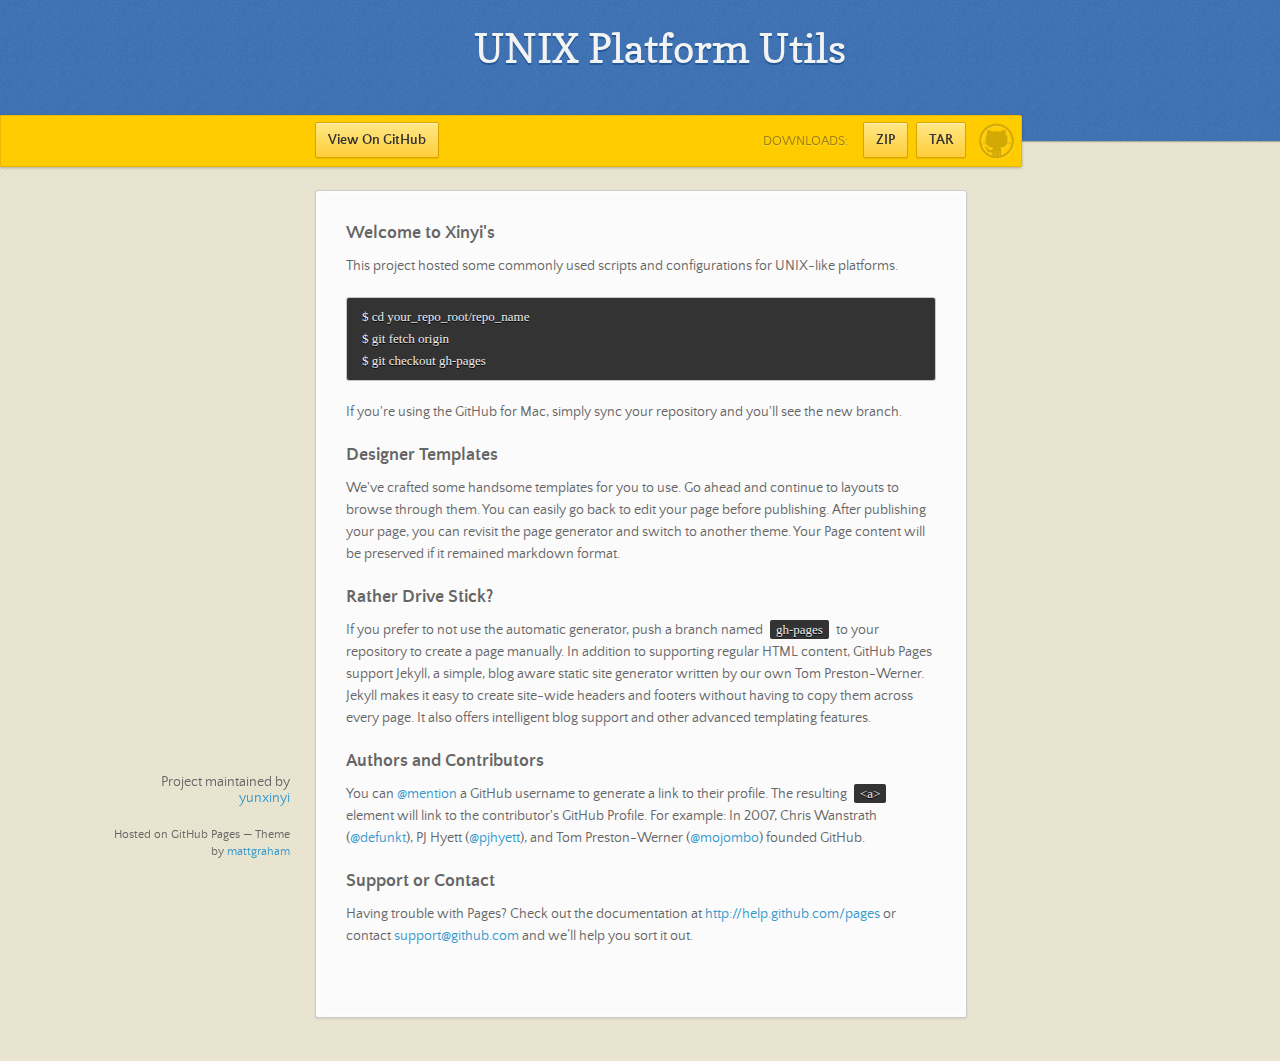
<file: index.html>
<!doctype html>
<html>
  <head>
    <meta charset="utf-8">
    <meta http-equiv="X-UA-Compatible" content="chrome=1">
    <title>UNIX Platform Utils by yunxinyi</title>
    <link rel="stylesheet" href="stylesheets/styles.css">
    <link rel="stylesheet" href="stylesheets/pygment_trac.css">
    <script src="https://ajax.googleapis.com/ajax/libs/jquery/1.7.1/jquery.min.js"></script>
    <script src="javascripts/main.js"></script>
    <!--[if lt IE 9]>
      <script src="//html5shiv.googlecode.com/svn/trunk/html5.js"></script>
    <![endif]-->
    <meta name="viewport" content="width=device-width, initial-scale=1, user-scalable=no">

  </head>
  <body>

      <header>
        <h1>UNIX Platform Utils</h1>
        <p></p>
      </header>

      <div id="banner">
        <span id="logo"></span>

        <a href="https://github.com/yunxinyi/ubuntu-conf" class="button fork"><strong>View On GitHub</strong></a>
        <div class="downloads">
          <span>Downloads:</span>
          <ul>
            <li><a href="https://github.com/yunxinyi/ubuntu-conf/zipball/master" class="button">ZIP</a></li>
            <li><a href="https://github.com/yunxinyi/ubuntu-conf/tarball/master" class="button">TAR</a></li>
          </ul>
        </div>
      </div><!-- end banner -->

    <div class="wrapper">
      <nav>
        <ul></ul>
      </nav>
      <section>
        <h3>Welcome to Xinyi's</h3>

<p>This project hosted some commonly used scripts and configurations for UNIX-like platforms.</p>

<pre><code>$ cd your_repo_root/repo_name
$ git fetch origin
$ git checkout gh-pages
</code></pre>

<p>If you're using the GitHub for Mac, simply sync your repository and you'll see the new branch.</p>

<h3>Designer Templates</h3>

<p>We've crafted some handsome templates for you to use. Go ahead and continue to layouts to browse through them. You can easily go back to edit your page before publishing. After publishing your page, you can revisit the page generator and switch to another theme. Your Page content will be preserved if it remained markdown format.</p>

<h3>Rather Drive Stick?</h3>

<p>If you prefer to not use the automatic generator, push a branch named <code>gh-pages</code> to your repository to create a page manually. In addition to supporting regular HTML content, GitHub Pages support Jekyll, a simple, blog aware static site generator written by our own Tom Preston-Werner. Jekyll makes it easy to create site-wide headers and footers without having to copy them across every page. It also offers intelligent blog support and other advanced templating features.</p>

<h3>Authors and Contributors</h3>

<p>You can <a href="https://github.com/blog/821" class="user-mention">@mention</a> a GitHub username to generate a link to their profile. The resulting <code>&lt;a&gt;</code> element will link to the contributor's GitHub Profile. For example: In 2007, Chris Wanstrath (<a href="https://github.com/defunkt" class="user-mention">@defunkt</a>), PJ Hyett (<a href="https://github.com/pjhyett" class="user-mention">@pjhyett</a>), and Tom Preston-Werner (<a href="https://github.com/mojombo" class="user-mention">@mojombo</a>) founded GitHub.</p>

<h3>Support or Contact</h3>

<p>Having trouble with Pages? Check out the documentation at <a href="http://help.github.com/pages">http://help.github.com/pages</a> or contact <a href="mailto:support@github.com">support@github.com</a> and we’ll help you sort it out.</p>
      </section>
      <footer>
        <p>Project maintained by <a href="https://github.com/yunxinyi">yunxinyi</a></p>
        <p><small>Hosted on GitHub Pages &mdash; Theme by <a href="http://twitter.com/#!/michigangraham">mattgraham</a></small></p>
      </footer>
    </div>
    <!--[if !IE]><script>fixScale(document);</script><![endif]-->
    
  </body>
</html>
</file>
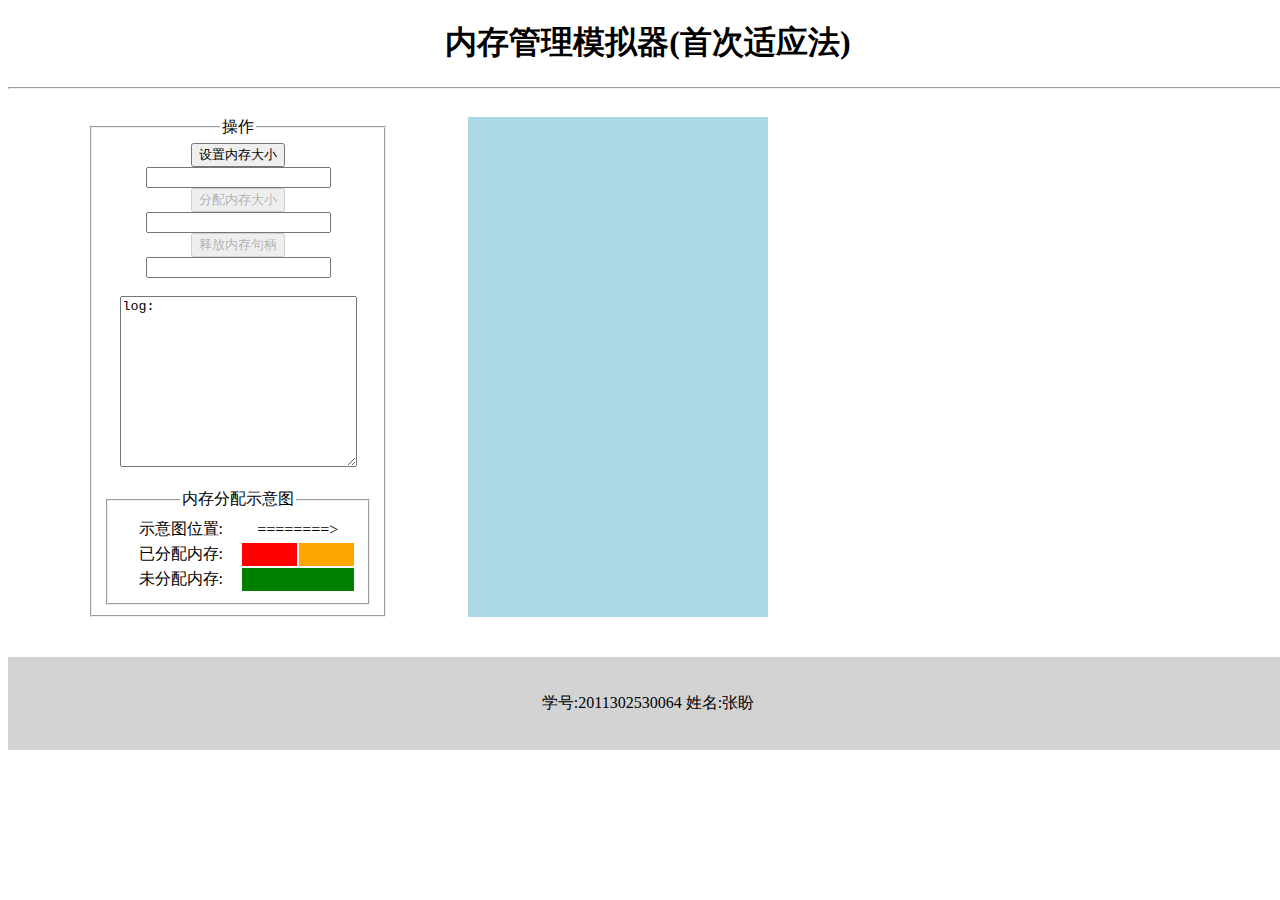
<file: operation system/memory manager/index.html>
<!DOCTYPE html>
<head>
	<head>
		<meta http-equiv="Content-Type" content="text/html; charset=UTF-8" />
		<title>内存管理模拟器(2011302530064)</title>
		<script src="memory.js" type="text/javascript"></script>
		<link href="style.css" rel="stylesheet" type="text/css" />
	</head>
	<body onLoad="onLoad()" onBeforeUnload="onBeforeUnload()">
	<div id="banner">
		<h1>内存管理模拟器(首次适应法)</h1>
		<hr />
	</div>
	<div id="content">
		<div id="option">
			<fieldset>
				<legend>操作</legend>
				<input type="button" value="设置内存大小" onClick="MM.setSize()"></input>
				<input id="mSize" type="text" maxlength="8"></input>
				<br />
				<input id="mallocBtn" type="button" value="分配内存大小" disabled="True" onClick="MM.malloc()"></input>
				<input id="mRequest" type="text" maxlength="8"></input>
				<br />
				<input id="freeBtn" type="button" value="释放内存句柄" disabled="True" onClick="MM.free()"></input>
				<input id="mHandle" type="text"></input>
				<br /><br />
				<textarea id="console" rows="11" cols="27">
				</textarea>
				<br />
			<br />
			<fieldset>
				<legend>内存分配示意图</legend>
				<table id="mChart">
					<tr><td>示意图位置:</td><td colspan="2">========&gt;</td></tr>
					<tr><td>已分配内存:</td><td bgcolor="Red"></td><td bgcolor="Orange"></td></tr>
					<tr><td>未分配内存:</td><td colspan="2" bgcolor="Green"></td></tr>
				</table>
			</fieldset>
			</fieldset>
		</div>
		<div id="memory">
			<canvas height="500px" id="mTable">你的浏览器不支持canvas标签</canvas>
		</div>
	</div>
		<div id="footer">
			<p>学号:2011302530064 姓名:张盼</p>
		</div>
	</body>
</html>
</file>
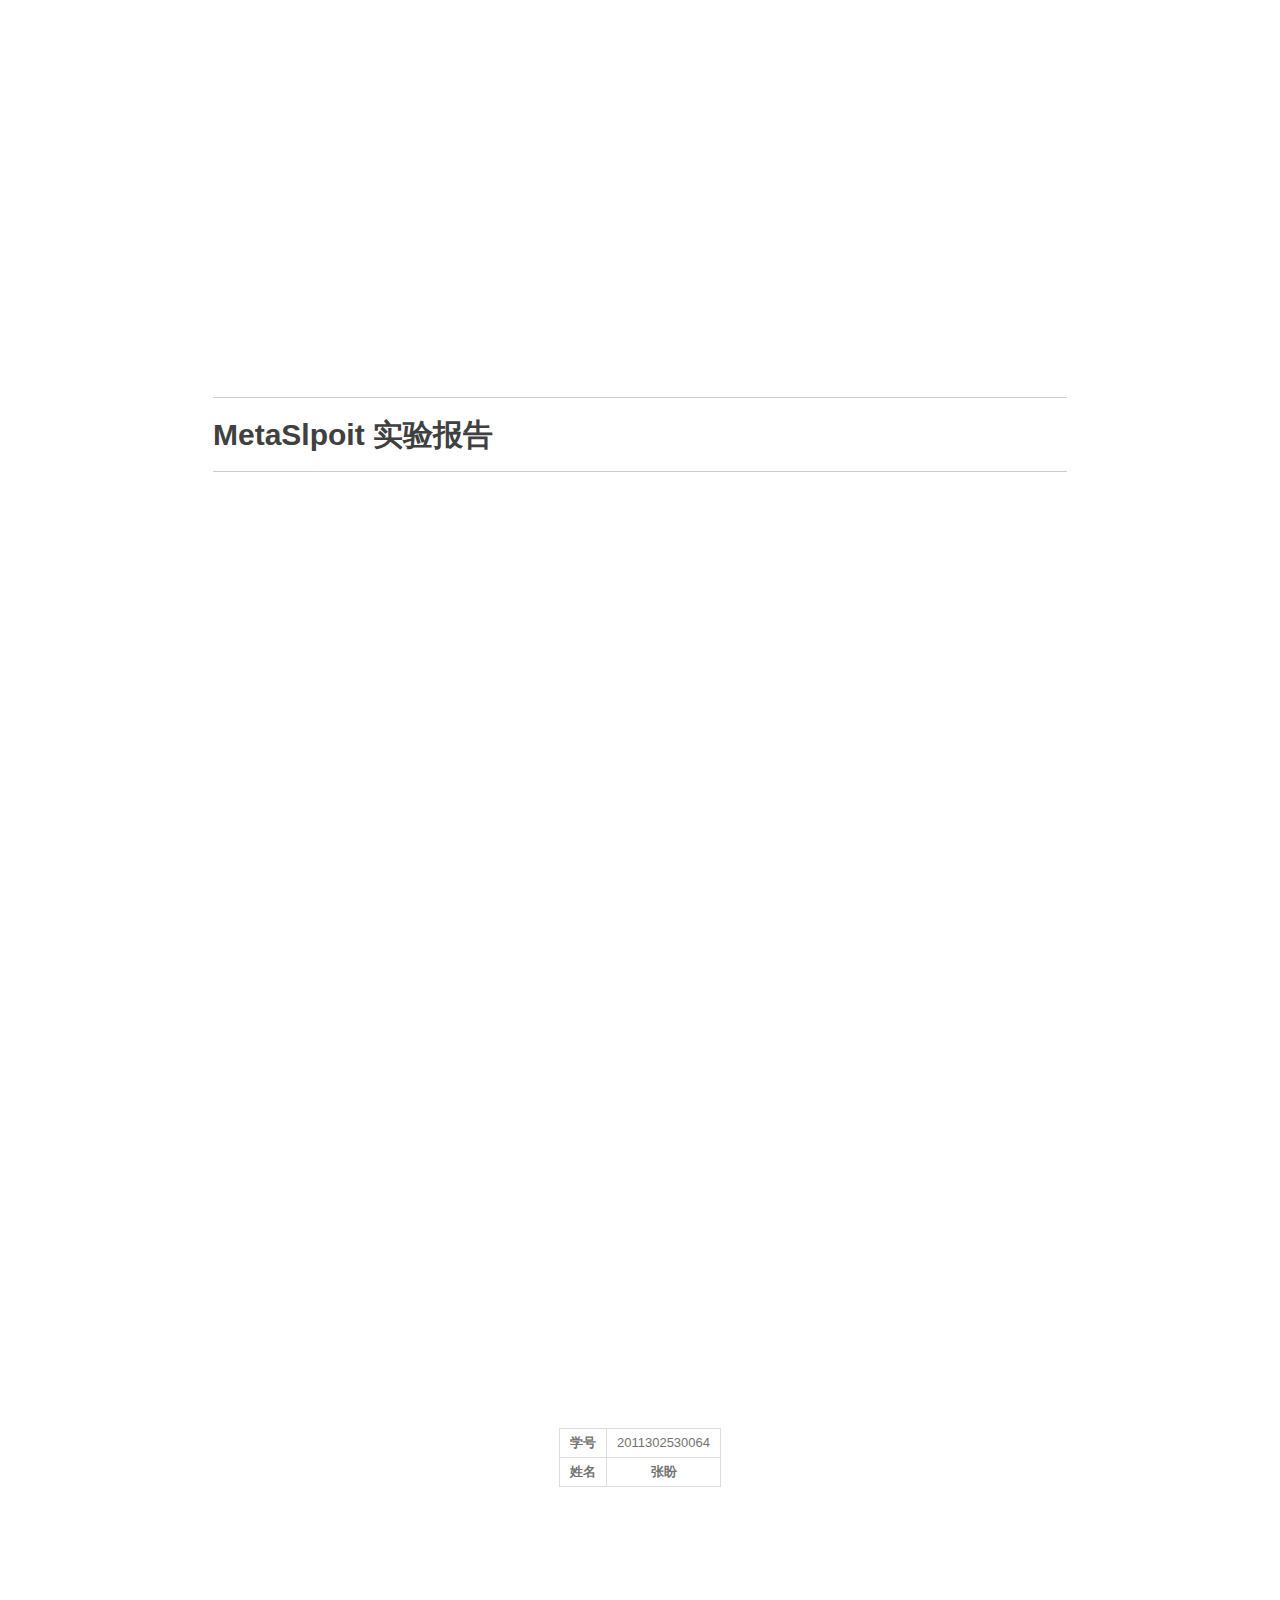
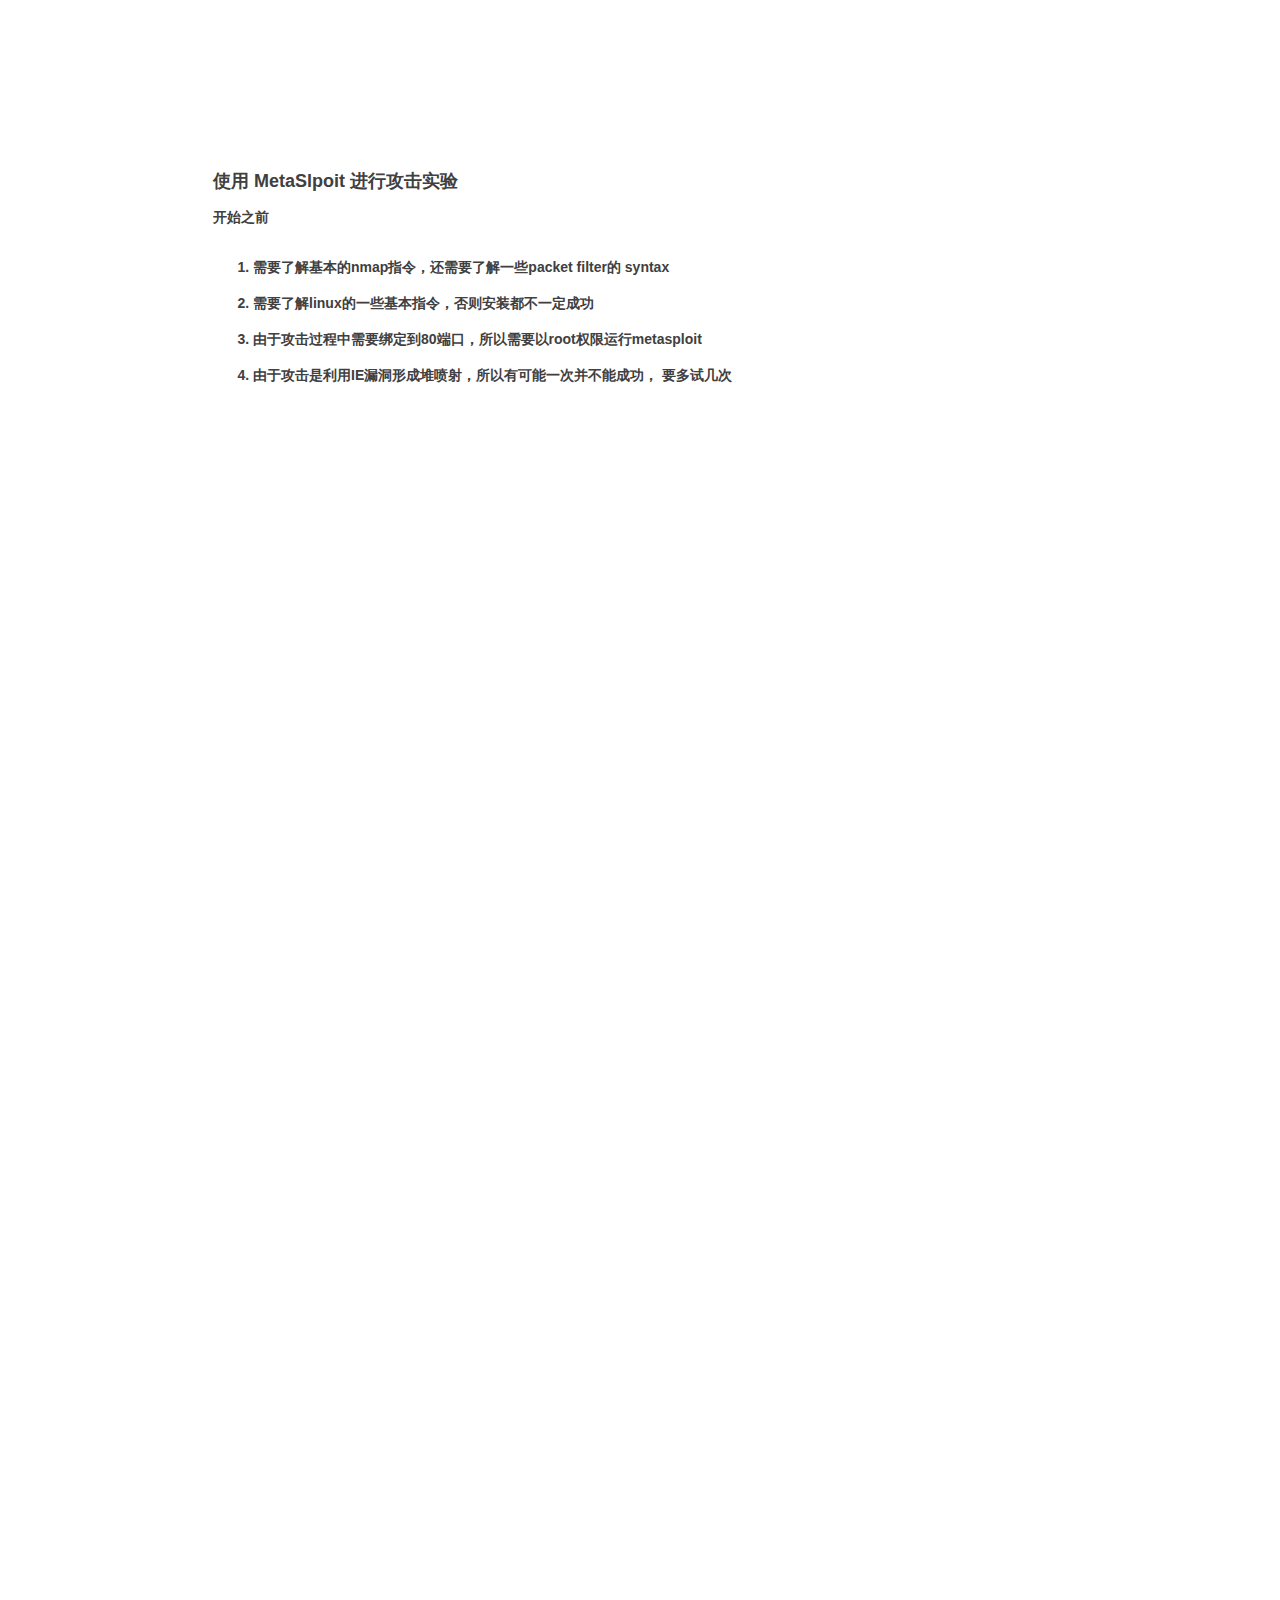
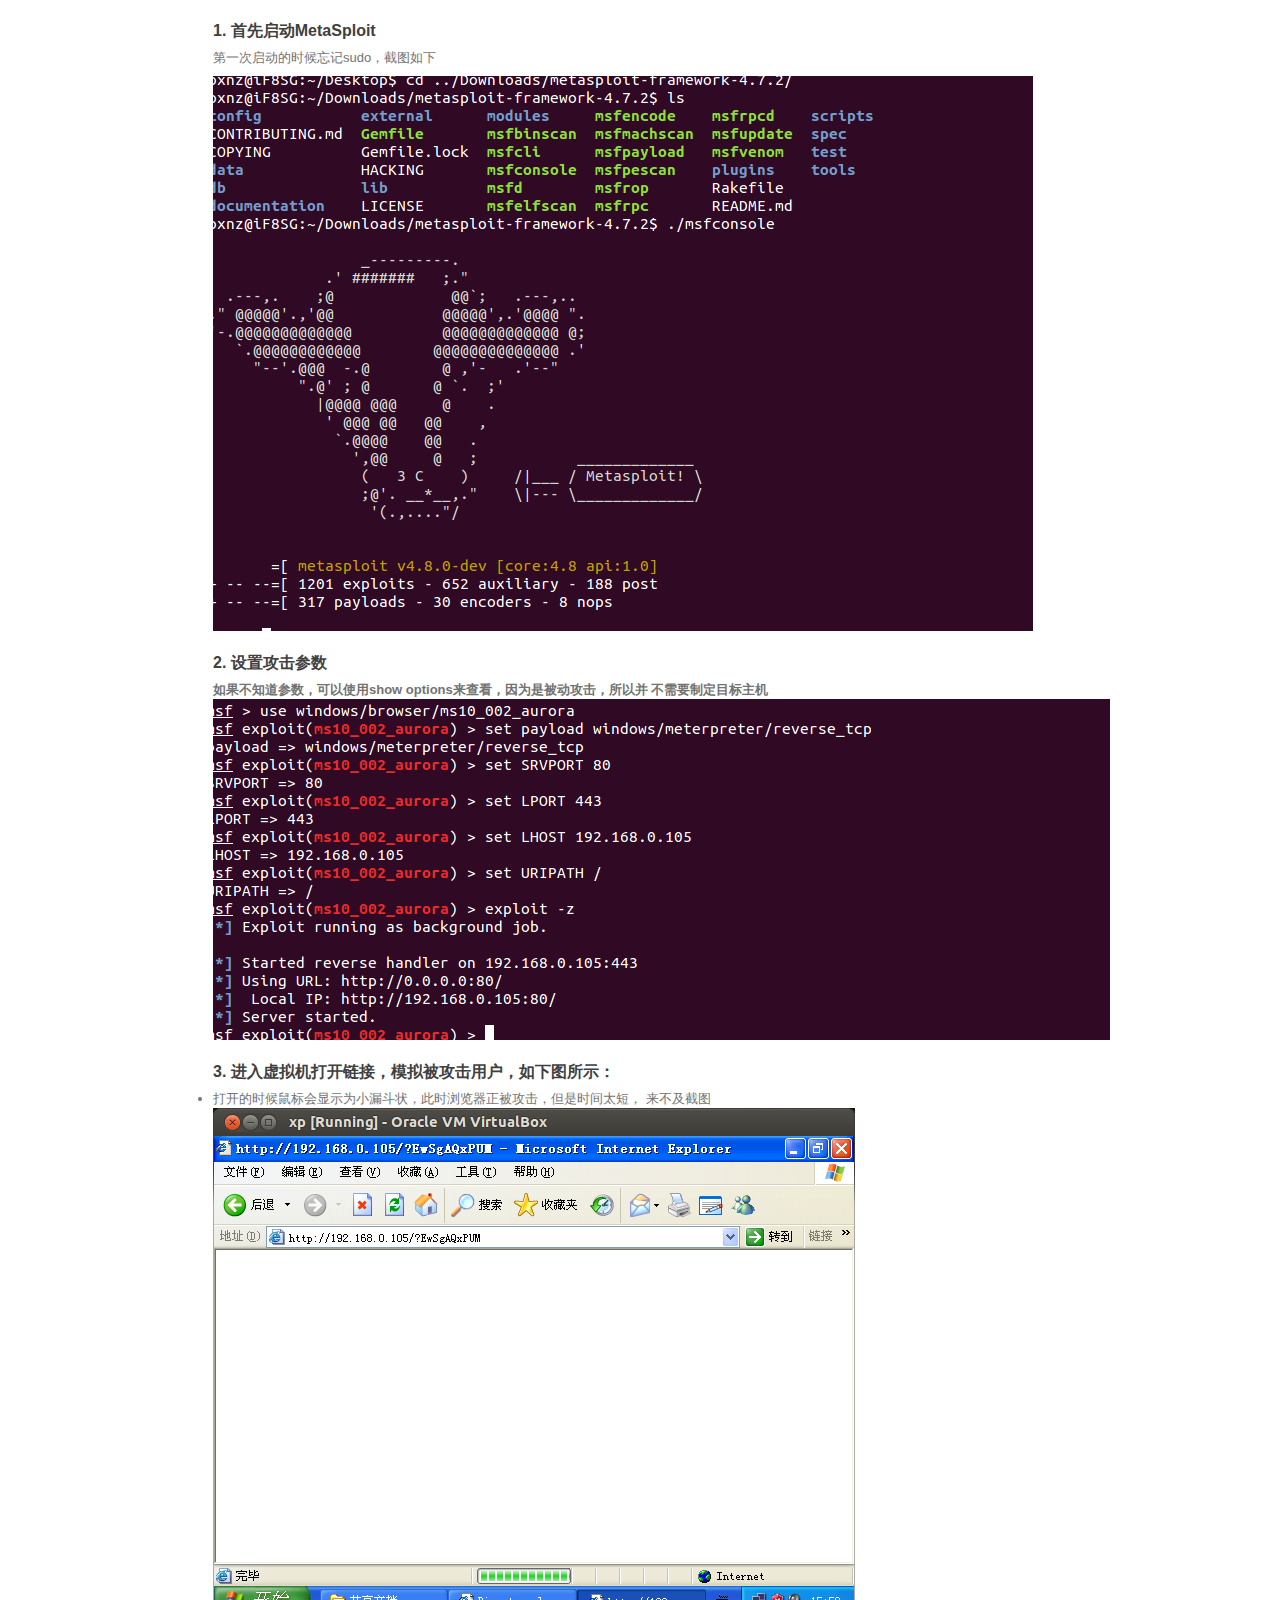
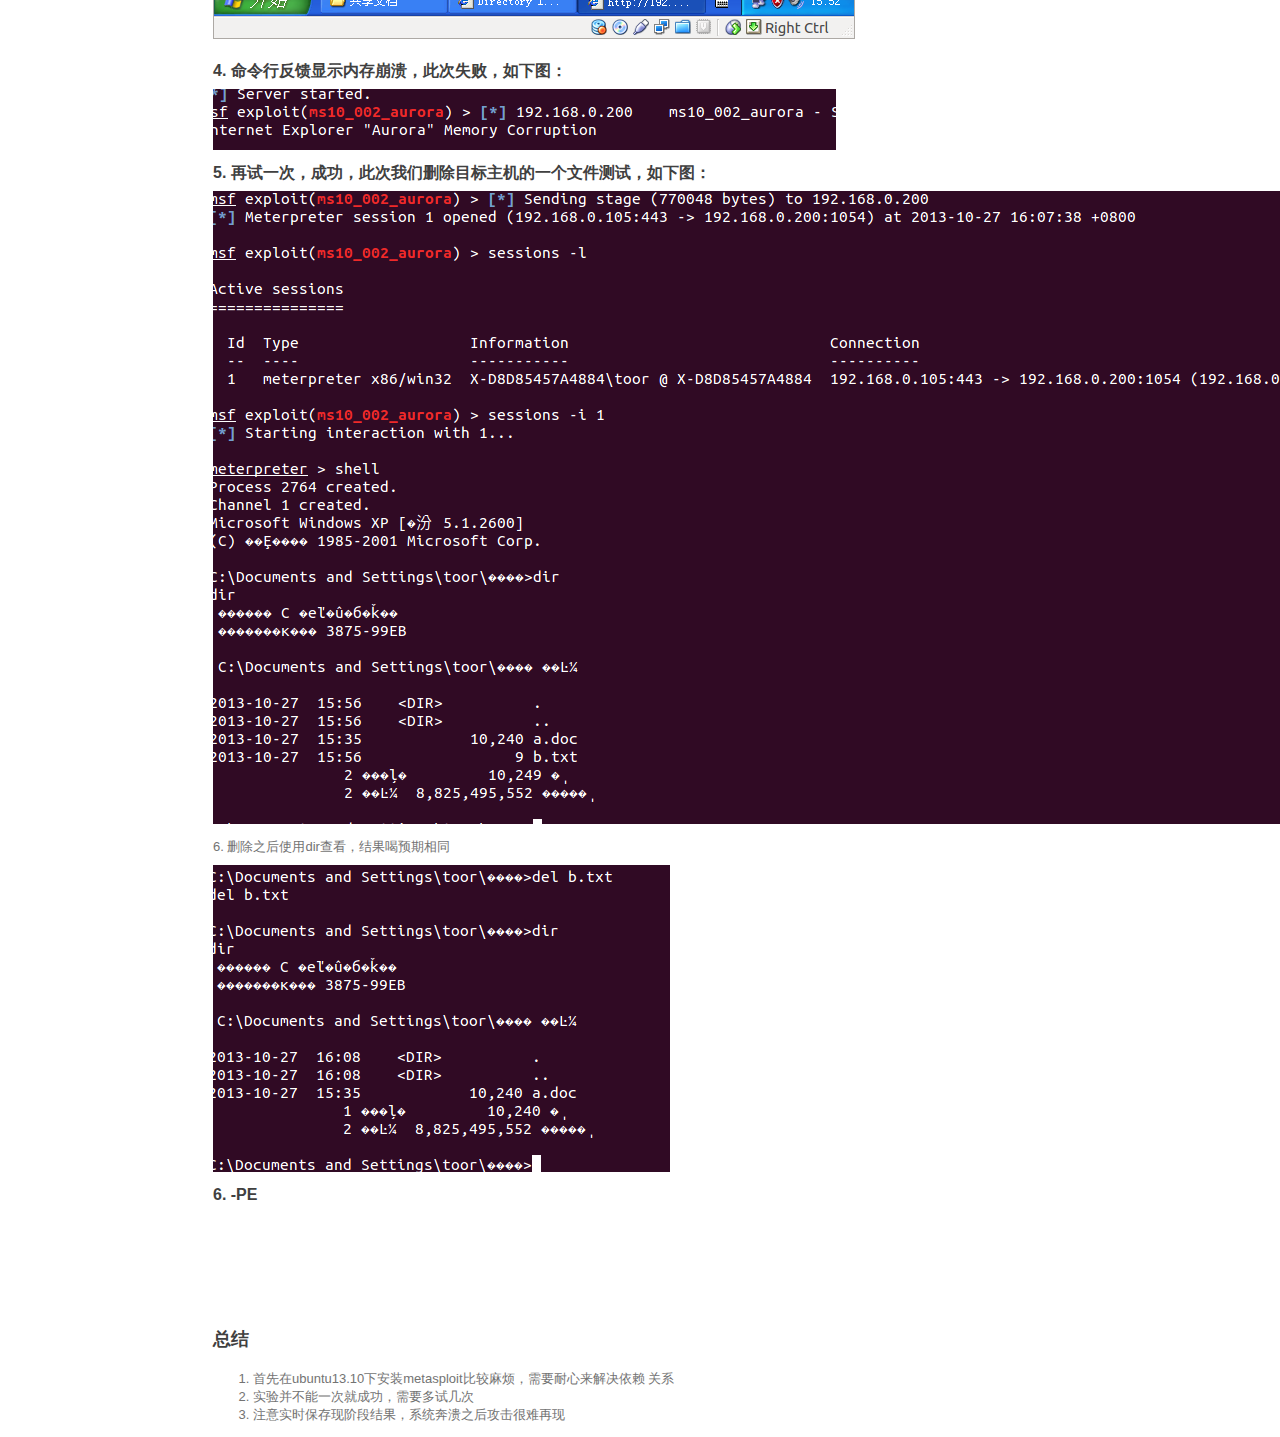
<file: metasploit-tutor/Metasploit.html>
<!doctype html>
<html>
<head>
<meta charset="utf-8">
<meta name="viewport" content="width=device-width, initial-scale=1.0, user-scalable=yes">
<style>
h1,
h2,
h3,
h4,
h5,
h6,
p,
blockquote {
    margin: 0;
    padding: 0;
}
body {
    font-family: "SimSun", Helvetica, "Hiragino Sans GB", Arial, sans-serif;
    font-size: 13px;
    line-height: 18px;
    color: #737373;
    background-color: white;
    margin: 10px 13px 10px 13px;
}
table {
	border: 0px;
	margin: 10px 0 15px 0;
	border-collapse: collapse;
}
td,th {	
	border: 1px solid #ddd;
	padding: 3px 10px;
}
th {
	padding: 5px 10px;	
}

a {
    color: #0069d6;
}
a:hover {
    color: #0050a3;
    text-decoration: none;
}
a img {
    border: none;
}
p {
    margin-bottom: 9px;
}
h1,
h2,
h3,
h4,
h5,
h6 {
    color: #404040;
    line-height: 36px;
}
h1 {
    margin-bottom: 18px;
    font-size: 30px;
}
h2 {
    font-size: 24px;
}
h3 {
    font-size: 18px;
}
h4 {
    font-size: 16px;
}
h5 {
    font-size: 14px;
}
h6 {
    font-size: 13px;
}
hr {
    margin: 0 0 19px;
    border: 0;
    border-bottom: 1px solid #ccc;
}
blockquote {
    padding: 13px 13px 21px 15px;
    margin-bottom: 18px;
    font-family:georgia,serif;
    font-style: italic;
}
blockquote:before {
    content:"\201C";
    font-size:40px;
    margin-left:-10px;
    font-family:georgia,serif;
    color:#eee;
}
blockquote p {
    font-size: 14px;
    font-weight: 300;
    line-height: 18px;
    margin-bottom: 0;
    font-style: italic;
}
code, pre {
    font-family: Monaco, Andale Mono, Courier New, monospace;
}
code {
    background-color: #fee9cc;
    color: rgba(0, 0, 0, 0.75);
    padding: 1px 3px;
    font-size: 12px;
    -webkit-border-radius: 3px;
    -moz-border-radius: 3px;
    border-radius: 3px;
}
pre {
    display: block;
    padding: 14px;
    margin: 0 0 18px;
    line-height: 16px;
    font-size: 11px;
    border: 1px solid #d9d9d9;
    white-space: pre-wrap;
    word-wrap: break-word;
}
pre code {
    background-color: #fff;
    color:#737373;
    font-size: 11px;
    padding: 0;
}
sup {
    font-size: 0.83em;
    vertical-align: super;
    line-height: 0;
}
* {
	-webkit-print-color-adjust: exact;
}
@media screen and (min-width: 914px) {
    body {
        width: 854px;
        margin:10px auto;
    }
}
@media print {
	body,code,pre code,h1,h2,h3,h4,h5,h6 {
		color: black;
	}
	table, pre {
		page-break-inside: avoid;
	}
}
</style>
<title>MetaSploit 实验报告</title>

</head>
<body>
<p><br /><br /><br /><br /><br /><br /><br />
<br /><br /><br /><br /><br /><br /><br />
<br /><br /><br /><br /><br /><br /><br /></p>

<hr />


<h1>MetaSlpoit 实验报告</h1>

<hr />


<p><br /><br /><br /><br /><br /><br /><br />
<br /><br /><br /><br /><br /><br /><br /></p>
<br /><br /><br /><br /><br /><br /><br /></p>
<br /><br /><br /><br /><br /><br /><br /></p>
<br /><br /><br /><br /><br /><br /><br /></p>
<br /><br /><br /><br /><br /><br /><br /></p>
<br /><br /><br /><br /><br /><br /><br /></p>
<center>
	<table>
<tr><th>学号</th><td>2011302530064</td></tr>
<tr><th>姓名</th><th>张盼</th></tr>
</table>
</center>


<p><br /><br /><br /><br /><br /><br /><br />
<br /><br /><br /><br /><br /><br /><br /></p>

<h3>使用 MetaSlpoit 进行攻击实验</h3>
<h5>开始之前</h5>
<h5><ol>
		<li>需要了解基本的nmap指令，还需要了解一些packet filter的
		  syntax</li>
        <li>需要了解linux的一些基本指令，否则安装都不一定成功</li>
		<li>由于攻击过程中需要绑定到80端口，所以需要以root权限运行metasploit<CR>
		</li>
		<li>由于攻击是利用IE漏洞形成堆喷射，所以有可能一次并不能成功，
		要多试几次</li>
		
	</ol>
</h5>
<p><br /><br /><br /><br /><br /><br /><br />
<br /><br /><br /><br /><br /><br /><br /></p>
<p><br /><br /><br /><br /><br /><br /><br />
<br /><br /><br /><br /><br /><br /><br /></p>
<br /><br /><br /><br /><br /><br /><br /><br />
<br /><br /><br /><br /><br /><br /><br /></p>
<br /><br /><br /><br /><br /><br /><br /></p>
<br /><br /><br /><br /><br /><br /><br /></p>
<br /><br /><br /><br /><br /><br /><br /></p>
<h4>1. 首先启动MetaSploit</h4>
<p>第一次启动的时候忘记sudo，截图如下</p>
<img src="./1.png" title="图－1" alt="图－1" /></p></li>
<h4>2. 设置攻击参数</h4>
<b>如果不知道参数，可以使用show options来查看，因为是被动攻击，所以并
  不需要制定目标主机</b>
<br />
<img src="./2.png" title="图－2" alt="图－1" /></p></li>
<h4>3. 进入虚拟机打开链接，模拟被攻击用户，如下图所示：</h4>
<li>打开的时候鼠标会显示为小漏斗状，此时浏览器正被攻击，但是时间太短，
  来不及截图</li>
<img src="./3.png" title="图－1" alt="图－1" /></p>


<h4>4. 命令行反馈显示内存崩溃，此次失败，如下图：</h4>
<img src="./4.png" title="图－4" alt="图－1" /></li>
<h4>5. 再试一次，成功，此次我们删除目标主机的一个文件测试，如下图：</h4>

<p><img src="./5.png" title="图－1" alt="图－1" /></p>


<p>6. 删除之后使用dir查看，结果喝预期相同</p>
<img src="./6.png" title="图－1" alt="图－1" /></li>
<h4>6. -PE</h4>

<br /><br /><br /><br /><br /><br />
<h3>总结</h3>
<ol>
	<li>首先在ubuntu13.10下安装metasploit比较麻烦，需要耐心来解决依赖
	关系</li>
	<li>实验并不能一次就成功，需要多试几次</li>
    <li>注意实时保存现阶段结果，系统奔溃之后攻击很难再现</li>

</ol>
</body>
</html>
</file>
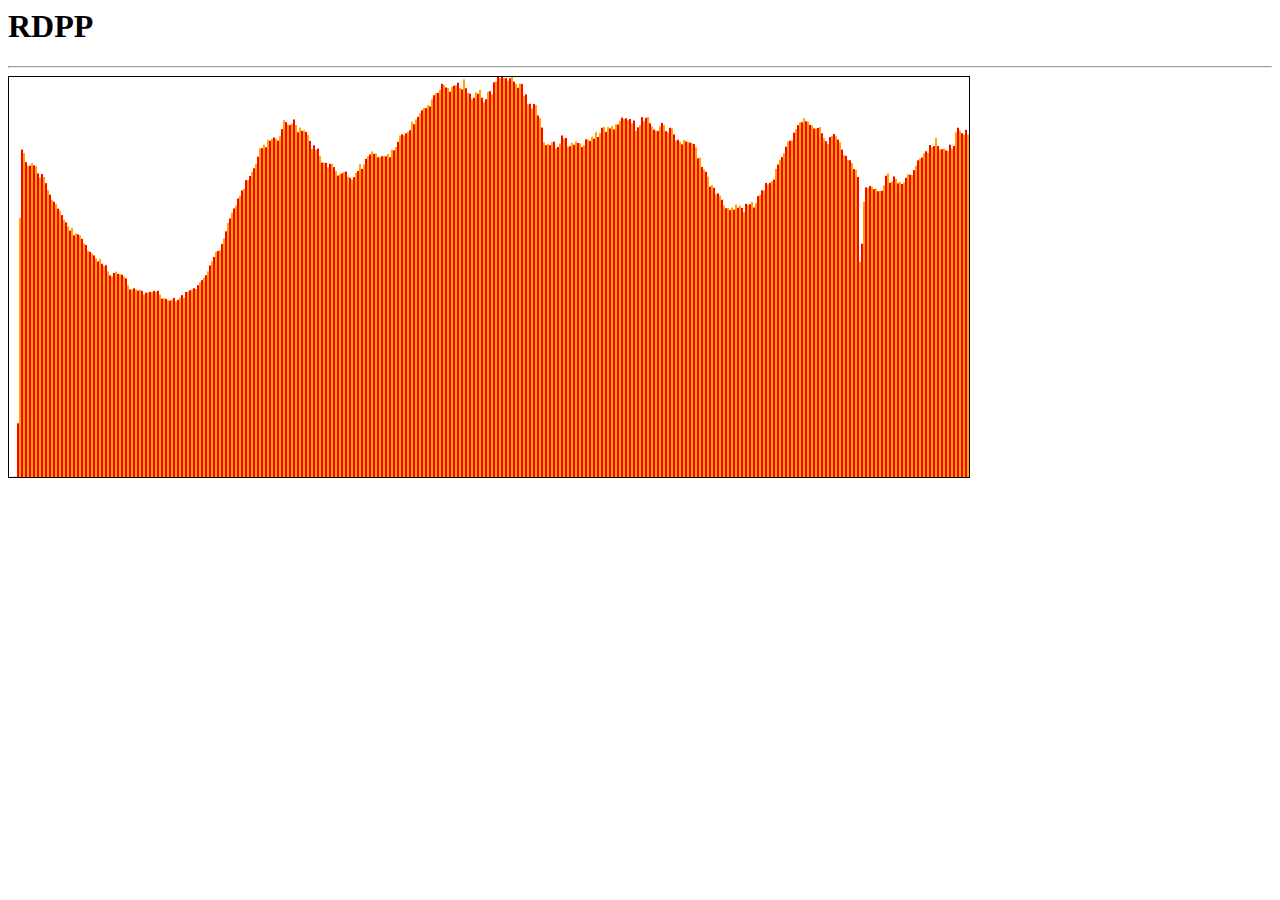
<file: roadprj/tools/report.html>
<html>
  <head>
	  <script src="./chart.js" type="text/javascript"></script>
  </head>
  <body onLoad="draw()">
    <div id="banner">
      <h1>RDPP</h1>
      <hr />
    </div>
    <div id="content">
        <canvas id="chart"
                height="400" width="960" style="border:1px solid #000000;">
          Your borwser does not support canvas
        </canvas>
    </div>
    <div id="footer">
    </div>
  </body>
</html>
</file>
<file: stylesheets/styles.css>
/*
Leap Day for GitHub Pages
by Matt Graham
*/
@font-face {
  font-family: 'Quattrocento Sans';
  src: url("../fonts/quattrocentosans-bold-webfont.eot");
  src: url("../fonts/quattrocentosans-bold-webfont.eot?#iefix") format("embedded-opentype"), url("../fonts/quattrocentosans-bold-webfont.woff") format("woff"), url("../fonts/quattrocentosans-bold-webfont.ttf") format("truetype"), url("../fonts/quattrocentosans-bold-webfont.svg#QuattrocentoSansBold") format("svg");
  font-weight: bold;
  font-style: normal;
}

@font-face {
  font-family: 'Quattrocento Sans';
  src: url("../fonts/quattrocentosans-bolditalic-webfont.eot");
  src: url("../fonts/quattrocentosans-bolditalic-webfont.eot?#iefix") format("embedded-opentype"), url("../fonts/quattrocentosans-bolditalic-webfont.woff") format("woff"), url("../fonts/quattrocentosans-bolditalic-webfont.ttf") format("truetype"), url("../fonts/quattrocentosans-bolditalic-webfont.svg#QuattrocentoSansBoldItalic") format("svg");
  font-weight: bold;
  font-style: italic;
}

@font-face {
  font-family: 'Quattrocento Sans';
  src: url("../fonts/quattrocentosans-italic-webfont.eot");
  src: url("../fonts/quattrocentosans-italic-webfont.eot?#iefix") format("embedded-opentype"), url("../fonts/quattrocentosans-italic-webfont.woff") format("woff"), url("../fonts/quattrocentosans-italic-webfont.ttf") format("truetype"), url("../fonts/quattrocentosans-italic-webfont.svg#QuattrocentoSansItalic") format("svg");
  font-weight: normal;
  font-style: italic;
}

@font-face {
  font-family: 'Quattrocento Sans';
  src: url("../fonts/quattrocentosans-regular-webfont.eot");
  src: url("../fonts/quattrocentosans-regular-webfont.eot?#iefix") format("embedded-opentype"), url("../fonts/quattrocentosans-regular-webfont.woff") format("woff"), url("../fonts/quattrocentosans-regular-webfont.ttf") format("truetype"), url("../fonts/quattrocentosans-regular-webfont.svg#QuattrocentoSansRegular") format("svg");
  font-weight: normal;
  font-style: normal;
}

@font-face {
  font-family: 'Copse';
  src: url("../fonts/copse-regular-webfont.eot");
  src: url("../fonts/copse-regular-webfont.eot?#iefix") format("embedded-opentype"), url("../fonts/copse-regular-webfont.woff") format("woff"), url("../fonts/copse-regular-webfont.ttf") format("truetype"), url("../fonts/copse-regular-webfont.svg#CopseRegular") format("svg");
  font-weight: normal;
  font-style: normal;
}

/* normalize.css 2012-02-07T12:37 UTC - http://github.com/necolas/normalize.css */
/* =============================================================================
   HTML5 display definitions
   ========================================================================== */
/*
 * Corrects block display not defined in IE6/7/8/9 & FF3
 */
article,
aside,
details,
figcaption,
figure,
footer,
header,
hgroup,
nav,
section,
summary {
  display: block;
}

/*
 * Corrects inline-block display not defined in IE6/7/8/9 & FF3
 */
audio,
canvas,
video {
  display: inline-block;
  *display: inline;
  *zoom: 1;
}

/*
 * Prevents modern browsers from displaying 'audio' without controls
 */
audio:not([controls]) {
  display: none;
}

/*
 * Addresses styling for 'hidden' attribute not present in IE7/8/9, FF3, S4
 * Known issue: no IE6 support
 */
[hidden] {
  display: none;
}

/* =============================================================================
   Base
   ========================================================================== */
/*
 * 1. Corrects text resizing oddly in IE6/7 when body font-size is set using em units
 *    http://clagnut.com/blog/348/#c790
 * 2. Prevents iOS text size adjust after orientation change, without disabling user zoom
 *    www.456bereastreet.com/archive/201012/controlling_text_size_in_safari_for_ios_without_disabling_user_zoom/
 */
html {
  font-size: 100%;
  /* 1 */
  -webkit-text-size-adjust: 100%;
  /* 2 */
  -ms-text-size-adjust: 100%;
  /* 2 */
}

/*
 * Addresses font-family inconsistency between 'textarea' and other form elements.
 */
html,
button,
input,
select,
textarea {
  font-family: sans-serif;
}

/*
 * Addresses margins handled incorrectly in IE6/7
 */
body {
  margin: 0;
}

/* =============================================================================
   Links
   ========================================================================== */
/*
 * Addresses outline displayed oddly in Chrome
 */
a:focus {
  outline: thin dotted;
}

/*
 * Improves readability when focused and also mouse hovered in all browsers
 * people.opera.com/patrickl/experiments/keyboard/test
 */
a:hover,
a:active {
  outline: 0;
}

/* =============================================================================
   Typography
   ========================================================================== */
/*
 * Addresses font sizes and margins set differently in IE6/7
 * Addresses font sizes within 'section' and 'article' in FF4+, Chrome, S5
 */
h1 {
  font-size: 2em;
  margin: 0.67em 0;
}

h2 {
  font-size: 1.5em;
  margin: 0.83em 0;
}

h3 {
  font-size: 1.17em;
  margin: 1em 0;
}

h4 {
  font-size: 1em;
  margin: 1.33em 0;
}

h5 {
  font-size: 0.83em;
  margin: 1.67em 0;
}

h6 {
  font-size: 0.75em;
  margin: 2.33em 0;
}

/*
 * Addresses styling not present in IE7/8/9, S5, Chrome
 */
abbr[title] {
  border-bottom: 1px dotted;
}

/*
 * Addresses style set to 'bolder' in FF3+, S4/5, Chrome
*/
b,
strong {
  font-weight: bold;
}

blockquote {
  margin: 1em 40px;
}

/*
 * Addresses styling not present in S5, Chrome
 */
dfn {
  font-style: italic;
}

/*
 * Addresses styling not present in IE6/7/8/9
 */
mark {
  background: #ff0;
  color: #000;
}

/*
 * Addresses margins set differently in IE6/7
 */
p,
pre {
  margin: 1em 0;
}

/*
 * Corrects font family set oddly in IE6, S4/5, Chrome
 * en.wikipedia.org/wiki/User:Davidgothberg/Test59
 */
pre,
code,
kbd,
samp {
  font-family: monospace, serif;
  _font-family: 'courier new', monospace;
  font-size: 1em;
}

/*
 * 1. Addresses CSS quotes not supported in IE6/7
 * 2. Addresses quote property not supported in S4
 */
/* 1 */
q {
  quotes: none;
}

/* 2 */
q:before,
q:after {
  content: '';
  content: none;
}

small {
  font-size: 75%;
}

/*
 * Prevents sub and sup affecting line-height in all browsers
 * gist.github.com/413930
 */
sub,
sup {
  font-size: 75%;
  line-height: 0;
  position: relative;
  vertical-align: baseline;
}

sup {
  top: -0.5em;
}

sub {
  bottom: -0.25em;
}

/* =============================================================================
   Lists
   ========================================================================== */
/*
 * Addresses margins set differently in IE6/7
 */
dl,
menu,
ol,
ul {
  margin: 1em 0;
}

dd {
  margin: 0 0 0 40px;
}

/*
 * Addresses paddings set differently in IE6/7
 */
menu,
ol,
ul {
  padding: 0 0 0 40px;
}

/*
 * Corrects list images handled incorrectly in IE7
 */
nav ul,
nav ol {
  list-style: none;
  list-style-image: none;
}

/* =============================================================================
   Embedded content
   ========================================================================== */
/*
 * 1. Removes border when inside 'a' element in IE6/7/8/9, FF3
 * 2. Improves image quality when scaled in IE7
 *    code.flickr.com/blog/2008/11/12/on-ui-quality-the-little-things-client-side-image-resizing/
 */
img {
  border: 0;
  /* 1 */
  -ms-interpolation-mode: bicubic;
  /* 2 */
}

/*
 * Corrects overflow displayed oddly in IE9
 */
svg:not(:root) {
  overflow: hidden;
}

/* =============================================================================
   Figures
   ========================================================================== */
/*
 * Addresses margin not present in IE6/7/8/9, S5, O11
 */
figure {
  margin: 0;
}

/* =============================================================================
   Forms
   ========================================================================== */
/*
 * Corrects margin displayed oddly in IE6/7
 */
form {
  margin: 0;
}

/*
 * Define consistent border, margin, and padding
 */
fieldset {
  border: 1px solid #c0c0c0;
  margin: 0 2px;
  padding: 0.35em 0.625em 0.75em;
}

/*
 * 1. Corrects color not being inherited in IE6/7/8/9
 * 2. Corrects text not wrapping in FF3 
 * 3. Corrects alignment displayed oddly in IE6/7
 */
legend {
  border: 0;
  /* 1 */
  padding: 0;
  white-space: normal;
  /* 2 */
  *margin-left: -7px;
  /* 3 */
}

/*
 * 1. Corrects font size not being inherited in all browsers
 * 2. Addresses margins set differently in IE6/7, FF3+, S5, Chrome
 * 3. Improves appearance and consistency in all browsers
 */
button,
input,
select,
textarea {
  font-size: 100%;
  /* 1 */
  margin: 0;
  /* 2 */
  vertical-align: baseline;
  /* 3 */
  *vertical-align: middle;
  /* 3 */
}

/*
 * Addresses FF3/4 setting line-height on 'input' using !important in the UA stylesheet
 */
button,
input {
  line-height: normal;
  /* 1 */
}

/*
 * 1. Improves usability and consistency of cursor style between image-type 'input' and others
 * 2. Corrects inability to style clickable 'input' types in iOS
 * 3. Removes inner spacing in IE7 without affecting normal text inputs
 *    Known issue: inner spacing remains in IE6
 */
button,
input[type="button"],
input[type="reset"],
input[type="submit"] {
  cursor: pointer;
  /* 1 */
  -webkit-appearance: button;
  /* 2 */
  *overflow: visible;
  /* 3 */
}

/*
 * Re-set default cursor for disabled elements
 */
button[disabled],
input[disabled] {
  cursor: default;
}

/*
 * 1. Addresses box sizing set to content-box in IE8/9
 * 2. Removes excess padding in IE8/9
 * 3. Removes excess padding in IE7
      Known issue: excess padding remains in IE6
 */
input[type="checkbox"],
input[type="radio"] {
  box-sizing: border-box;
  /* 1 */
  padding: 0;
  /* 2 */
  *height: 13px;
  /* 3 */
  *width: 13px;
  /* 3 */
}

/*
 * 1. Addresses appearance set to searchfield in S5, Chrome
 * 2. Addresses box-sizing set to border-box in S5, Chrome (include -moz to future-proof)
 */
input[type="search"] {
  -webkit-appearance: textfield;
  /* 1 */
  -moz-box-sizing: content-box;
  -webkit-box-sizing: content-box;
  /* 2 */
  box-sizing: content-box;
}

/*
 * Removes inner padding and search cancel button in S5, Chrome on OS X
 */
input[type="search"]::-webkit-search-decoration,
input[type="search"]::-webkit-search-cancel-button {
  -webkit-appearance: none;
}

/*
 * Removes inner padding and border in FF3+
 * www.sitepen.com/blog/2008/05/14/the-devils-in-the-details-fixing-dojos-toolbar-buttons/
 */
button::-moz-focus-inner,
input::-moz-focus-inner {
  border: 0;
  padding: 0;
}

/*
 * 1. Removes default vertical scrollbar in IE6/7/8/9
 * 2. Improves readability and alignment in all browsers
 */
textarea {
  overflow: auto;
  /* 1 */
  vertical-align: top;
  /* 2 */
}

/* =============================================================================
   Tables
   ========================================================================== */
/*
 * Remove most spacing between table cells
 */
table {
  border-collapse: collapse;
  border-spacing: 0;
}

body {
  font: 14px/22px "Quattrocento Sans", "Helvetica Neue", Helvetica, Arial, sans-serif;
  color: #666;
  font-weight: 300;
  margin: 0px;
  padding: 0px 0 20px 0px;
  background: url(../images/body-background.png) #eae6d1;
}

h1, h2, h3, h4, h5, h6 {
  color: #333;
  margin: 0 0 10px;
}

p, ul, ol, table, pre, dl {
  margin: 0 0 20px;
}

h1, h2, h3 {
  line-height: 1.1;
}

h1 {
  font-size: 28px;
}

h2 {
  font-size: 24px;
  color: #393939;
}

h3, h4, h5, h6 {
  color: #666666;
}

h3 {
  font-size: 18px;
  line-height: 24px;
}

a {
  color: #3399cc;
  font-weight: 400;
  text-decoration: none;
}

a small {
  font-size: 11px;
  color: #666;
  margin-top: -0.6em;
  display: block;
}

ul {
  list-style-image: url("../images/bullet.png");
}

strong {
  font-weight: bold;
  color: #333;
}

.wrapper {
  width: 650px;
  margin: 0 auto;
  position: relative;
}

section img {
  max-width: 100%;
}

blockquote {
  border-left: 1px solid #ffcc00;
  margin: 0;
  padding: 0 0 0 20px;
  font-style: italic;
}

code {
  font-family: "Lucida Sans", Monaco, Bitstream Vera Sans Mono, Lucida Console, Terminal;
  font-size: 13px;
  color: #efefef;
  text-shadow: 0px 1px 0px #000;
  margin: 0 4px;
  padding: 2px 6px;
  background: #333;
  -moz-border-radius: 2px;
  -webkit-border-radius: 2px;
  -o-border-radius: 2px;
  -ms-border-radius: 2px;
  -khtml-border-radius: 2px;
  border-radius: 2px;
}

pre {
  padding: 8px 15px;
  background: #333333;
  -moz-border-radius: 3px;
  -webkit-border-radius: 3px;
  -o-border-radius: 3px;
  -ms-border-radius: 3px;
  -khtml-border-radius: 3px;
  border-radius: 3px;
  border: 1px solid #c7c7c7;
  overflow: auto;
  overflow-y: hidden;
}
pre code {
  margin: 0px;
  padding: 0px;
}

table {
  width: 100%;
  border-collapse: collapse;
}

th {
  text-align: left;
  padding: 5px 10px;
  border-bottom: 1px solid #e5e5e5;
  color: #444;
}

td {
  text-align: left;
  padding: 5px 10px;
  border-bottom: 1px solid #e5e5e5;
  border-right: 1px solid #ffcc00;
}
td:first-child {
  border-left: 1px solid #ffcc00;
}

hr {
  border: 0;
  outline: none;
  height: 11px;
  background: transparent url("../images/hr.gif") center center repeat-x;
  margin: 0 0 20px;
}

dt {
  color: #444;
  font-weight: 700;
}

header {
  padding: 25px 20px 40px 20px;
  margin: 0;
  position: fixed;
  top: 0;
  left: 0;
  right: 0;
  width: 100%;
  text-align: center;
  background: url(../images/background.png) #4276b6;
  -moz-box-shadow: 1px 0px 2px rgba(0, 0, 0, 0.75);
  -webkit-box-shadow: 1px 0px 2px rgba(0, 0, 0, 0.75);
  -o-box-shadow: 1px 0px 2px rgba(0, 0, 0, 0.75);
  box-shadow: 1px 0px 2px rgba(0, 0, 0, 0.75);
  z-index: 99;
  -webkit-font-smoothing: antialiased;
  min-height: 76px;
}
header h1 {
  font: 40px/48px "Copse", "Helvetica Neue", Helvetica, Arial, sans-serif;
  color: #f3f3f3;
  text-shadow: 0px 2px 0px #235796;
  margin: 0px;
  white-space: nowrap;
  overflow: hidden;
  text-overflow: ellipsis;
  -o-text-overflow: ellipsis;
  -ms-text-overflow: ellipsis;
}
header p {
  color: #d8d8d8;
  text-shadow: rgba(0, 0, 0, 0.2) 0 1px 0;
  font-size: 18px;
  margin: 0px;
}

#banner {
  z-index: 100;
  left: 0;
  right: 50%;
  height: 50px;
  margin-right: -382px;
  position: fixed;
  top: 115px;
  background: #ffcc00;
  border: 1px solid #f0b500;
  -moz-box-shadow: 0px 1px 3px rgba(0, 0, 0, 0.25);
  -webkit-box-shadow: 0px 1px 3px rgba(0, 0, 0, 0.25);
  -o-box-shadow: 0px 1px 3px rgba(0, 0, 0, 0.25);
  box-shadow: 0px 1px 3px rgba(0, 0, 0, 0.25);
  -moz-border-radius: 0px 2px 2px 0px;
  -webkit-border-radius: 0px 2px 2px 0px;
  -o-border-radius: 0px 2px 2px 0px;
  -ms-border-radius: 0px 2px 2px 0px;
  -khtml-border-radius: 0px 2px 2px 0px;
  border-radius: 0px 2px 2px 0px;
  padding-right: 10px;
}
#banner .button {
  border: 1px solid #dba500;
  background: -webkit-gradient(linear, 50% 0%, 50% 100%, color-stop(0%, #ffe788), color-stop(100%, #ffce38));
  background: -webkit-linear-gradient(#ffe788, #ffce38);
  background: -moz-linear-gradient(#ffe788, #ffce38);
  background: -o-linear-gradient(#ffe788, #ffce38);
  background: -ms-linear-gradient(#ffe788, #ffce38);
  background: linear-gradient(#ffe788, #ffce38);
  -moz-border-radius: 2px;
  -webkit-border-radius: 2px;
  -o-border-radius: 2px;
  -ms-border-radius: 2px;
  -khtml-border-radius: 2px;
  border-radius: 2px;
  -moz-box-shadow: inset 0px 1px 0px rgba(255, 255, 255, 0.4), 0px 1px 1px rgba(0, 0, 0, 0.1);
  -webkit-box-shadow: inset 0px 1px 0px rgba(255, 255, 255, 0.4), 0px 1px 1px rgba(0, 0, 0, 0.1);
  -o-box-shadow: inset 0px 1px 0px rgba(255, 255, 255, 0.4), 0px 1px 1px rgba(0, 0, 0, 0.1);
  box-shadow: inset 0px 1px 0px rgba(255, 255, 255, 0.4), 0px 1px 1px rgba(0, 0, 0, 0.1);
  background-color: #FFE788;
  margin-left: 5px;
  padding: 10px 12px;
  margin-top: 6px;
  line-height: 14px;
  font-size: 14px;
  color: #333;
  font-weight: bold;
  display: inline-block;
  text-align: center;
}
#banner .button:hover {
  background: -webkit-gradient(linear, 50% 0%, 50% 100%, color-stop(0%, #ffe788), color-stop(100%, #ffe788));
  background: -webkit-linear-gradient(#ffe788, #ffe788);
  background: -moz-linear-gradient(#ffe788, #ffe788);
  background: -o-linear-gradient(#ffe788, #ffe788);
  background: -ms-linear-gradient(#ffe788, #ffe788);
  background: linear-gradient(#ffe788, #ffe788);
  background-color: #ffeca0;
}
#banner .fork {
  position: fixed;
  left: 50%;
  margin-left: -325px;
  padding: 10px 12px;
  margin-top: 6px;
  line-height: 14px;
  font-size: 14px;
  background-color: #FFE788;
}
#banner .downloads {
  float: right;
  margin: 0 45px 0 0;
}
#banner .downloads span {
  float: left;
  line-height: 52px;
  font-size: 90%;
  color: #9d7f0d;
  text-transform: uppercase;
  text-shadow: rgba(255, 255, 255, 0.2) 0 1px 0;
}
#banner ul {
  list-style: none;
  height: 40px;
  padding: 0;
  float: left;
  margin-left: 10px;
}
#banner ul li {
  display: inline;
}
#banner ul li a.button {
  background-color: #FFE788;
}
#banner #logo {
  position: absolute;
  height: 36px;
  width: 36px;
  right: 7px;
  top: 7px;
  display: block;
  background: url(../images/octocat-logo.png);
}

section {
  width: 590px;
  padding: 30px 30px 50px 30px;
  margin: 20px 0;
  margin-top: 190px;
  position: relative;
  background: #fbfbfb;
  -moz-border-radius: 3px;
  -webkit-border-radius: 3px;
  -o-border-radius: 3px;
  -ms-border-radius: 3px;
  -khtml-border-radius: 3px;
  border-radius: 3px;
  border: 1px solid #cbcbcb;
  -moz-box-shadow: 0px 1px 2px rgba(0, 0, 0, 0.09), inset 0px 0px 2px 2px rgba(255, 255, 255, 0.5), inset 0 0 5px 5px rgba(255, 255, 255, 0.4);
  -webkit-box-shadow: 0px 1px 2px rgba(0, 0, 0, 0.09), inset 0px 0px 2px 2px rgba(255, 255, 255, 0.5), inset 0 0 5px 5px rgba(255, 255, 255, 0.4);
  -o-box-shadow: 0px 1px 2px rgba(0, 0, 0, 0.09), inset 0px 0px 2px 2px rgba(255, 255, 255, 0.5), inset 0 0 5px 5px rgba(255, 255, 255, 0.4);
  box-shadow: 0px 1px 2px rgba(0, 0, 0, 0.09), inset 0px 0px 2px 2px rgba(255, 255, 255, 0.5), inset 0 0 5px 5px rgba(255, 255, 255, 0.4);
}

small {
  font-size: 12px;
}

nav {
  width: 230px;
  position: fixed;
  top: 220px;
  left: 50%;
  margin-left: -580px;
  text-align: right;
}
nav ul {
  list-style: none;
  list-style-image: none;
  font-size: 14px;
  line-height: 24px;
}
nav ul li {
  padding: 5px 0px;
  line-height: 16px;
}
nav ul li.tag-h1 {
  font-size: 1.2em;
}
nav ul li.tag-h1 a {
  font-weight: bold;
  color: #333;
}
nav ul li.tag-h2 + .tag-h1 {
  margin-top: 10px;
}
nav ul a {
  color: #666;
}
nav ul a:hover {
  color: #999;
}

footer {
  width: 180px;
  position: fixed;
  left: 50%;
  margin-left: -530px;
  bottom: 20px;
  text-align: right;
  line-height: 16px;
}

@media print, screen and (max-width: 1060px) {
  div.wrapper {
    width: auto;
    margin: 0;
  }

  nav {
    display: none;
  }

  header, section, footer {
    float: none;
  }
  header h1, section h1, footer h1 {
    white-space: nowrap;
    overflow: hidden;
    text-overflow: ellipsis;
    -o-text-overflow: ellipsis;
    -ms-text-overflow: ellipsis;
  }

  #banner {
    width: 100%;
  }
  #banner .downloads {
    margin-right: 60px;
  }
  #banner #logo {
    margin-right: 15px;
  }

  section {
    border: 1px solid #e5e5e5;
    border-width: 1px 0;
    padding: 20px auto;
    margin: 190px auto 20px;
    max-width: 600px;
  }

  footer {
    text-align: center;
    margin: 20px auto;
    position: relative;
    left: auto;
    bottom: auto;
    width: auto;
  }
}
@media print, screen and (max-width: 720px) {
  body {
    word-wrap: break-word;
  }

  header {
    padding: 20px 20px;
    margin: 0;
  }
  header h1 {
    font-size: 32px;
    white-space: nowrap;
    overflow: hidden;
    text-overflow: ellipsis;
    -o-text-overflow: ellipsis;
    -ms-text-overflow: ellipsis;
  }
  header p {
    display: none;
  }

  #banner {
    top: 80px;
  }
  #banner .fork {
    float: left;
    display: inline-block;
    margin-left: 0px;
    position: fixed;
    left: 20px;
  }

  section {
    margin-top: 130px;
    margin-bottom: 0px;
    width: auto;
  }

  header ul, header p.view {
    position: static;
  }
}
@media print, screen and (max-width: 480px) {
  header {
    position: relative;
    padding: 5px 0px;
    min-height: 0px;
  }
  header h1 {
    font-size: 24px;
    white-space: nowrap;
    overflow: hidden;
    text-overflow: ellipsis;
    -o-text-overflow: ellipsis;
    -ms-text-overflow: ellipsis;
  }

  section {
    margin-top: 5px;
  }

  #banner {
    display: none;
  }

  header ul {
    display: none;
  }
}
@media print {
  body {
    padding: 0.4in;
    font-size: 12pt;
    color: #444;
  }
}
@media print, screen and (max-height: 680px) {
  footer {
    text-align: center;
    margin: 20px auto;
    position: relative;
    left: auto;
    bottom: auto;
    width: auto;
  }
}
@media print, screen and (max-height: 480px) {
  nav {
    display: none;
  }

  footer {
    text-align: center;
    margin: 20px auto;
    position: relative;
    left: auto;
    bottom: auto;
    width: auto;
  }
}
</file>
<file: stylesheets/pygment_trac.css>
.highlight .hll { background-color: #404040 }
.highlight  { color: #d0d0d0 }
.highlight .c { color: #999999; font-style: italic } /* Comment */
.highlight .err { color: #a61717; background-color: #e3d2d2 } /* Error */
.highlight .g { color: #d0d0d0 } /* Generic */
.highlight .k { color: #6ab825; font-weight: normal } /* Keyword */
.highlight .l { color: #d0d0d0 } /* Literal */
.highlight .n { color: #d0d0d0 } /* Name */
.highlight .o { color: #d0d0d0 } /* Operator */
.highlight .x { color: #d0d0d0 } /* Other */
.highlight .p { color: #d0d0d0 } /* Punctuation */
.highlight .cm { color: #999999; font-style: italic } /* Comment.Multiline */
.highlight .cp { color: #cd2828; font-weight: normal } /* Comment.Preproc */
.highlight .c1 { color: #999999; font-style: italic } /* Comment.Single */
.highlight .cs { color: #e50808; font-weight: normal; background-color: #520000 } /* Comment.Special */
.highlight .gd { color: #d22323 } /* Generic.Deleted */
.highlight .ge { color: #d0d0d0; font-style: italic } /* Generic.Emph */
.highlight .gr { color: #d22323 } /* Generic.Error */
.highlight .gh { color: #ffffff; font-weight: normal } /* Generic.Heading */
.highlight .gi { color: #589819 } /* Generic.Inserted */
.highlight .go { color: #cccccc } /* Generic.Output */
.highlight .gp { color: #aaaaaa } /* Generic.Prompt */
.highlight .gs { color: #d0d0d0; font-weight: normal } /* Generic.Strong */
.highlight .gu { color: #ffffff; text-decoration: underline } /* Generic.Subheading */
.highlight .gt { color: #d22323 } /* Generic.Traceback */
.highlight .kc { color: #6ab825; font-weight: normal } /* Keyword.Constant */
.highlight .kd { color: #6ab825; font-weight: normal } /* Keyword.Declaration */
.highlight .kn { color: #6ab825; font-weight: normal } /* Keyword.Namespace */
.highlight .kp { color: #6ab825 } /* Keyword.Pseudo */
.highlight .kr { color: #6ab825; font-weight: normal } /* Keyword.Reserved */
.highlight .kt { color: #6ab825; font-weight: normal } /* Keyword.Type */
.highlight .ld { color: #d0d0d0 } /* Literal.Date */
.highlight .m { color: #3677a9 } /* Literal.Number */
.highlight .s { color: #ff8 } /* Literal.String */
.highlight .na { color: #bbbbbb } /* Name.Attribute */
.highlight .nb { color: #24909d } /* Name.Builtin */
.highlight .nc { color: #447fcf; text-decoration: underline } /* Name.Class */
.highlight .no { color: #40ffff } /* Name.Constant */
.highlight .nd { color: #ffa500 } /* Name.Decorator */
.highlight .ni { color: #d0d0d0 } /* Name.Entity */
.highlight .ne { color: #bbbbbb } /* Name.Exception */
.highlight .nf { color: #447fcf } /* Name.Function */
.highlight .nl { color: #d0d0d0 } /* Name.Label */
.highlight .nn { color: #447fcf; text-decoration: underline } /* Name.Namespace */
.highlight .nx { color: #d0d0d0 } /* Name.Other */
.highlight .py { color: #d0d0d0 } /* Name.Property */
.highlight .nt { color: #6ab825;} /* Name.Tag */
.highlight .nv { color: #40ffff } /* Name.Variable */
.highlight .ow { color: #6ab825; font-weight: normal } /* Operator.Word */
.highlight .w { color: #666666 } /* Text.Whitespace */
.highlight .mf { color: #3677a9 } /* Literal.Number.Float */
.highlight .mh { color: #3677a9 } /* Literal.Number.Hex */
.highlight .mi { color: #3677a9 } /* Literal.Number.Integer */
.highlight .mo { color: #3677a9 } /* Literal.Number.Oct */
.highlight .sb { color: #ff8 } /* Literal.String.Backtick */
.highlight .sc { color: #ff8 } /* Literal.String.Char */
.highlight .sd { color: #ff8 } /* Literal.String.Doc */
.highlight .s2 { color: #ff8 } /* Literal.String.Double */
.highlight .se { color: #ff8 } /* Literal.String.Escape */
.highlight .sh { color: #ff8 } /* Literal.String.Heredoc */
.highlight .si { color: #ff8 } /* Literal.String.Interpol */
.highlight .sx { color: #ffa500 } /* Literal.String.Other */
.highlight .sr { color: #ff8 } /* Literal.String.Regex */
.highlight .s1 { color: #ff8 } /* Literal.String.Single */
.highlight .ss { color: #ff8 } /* Literal.String.Symbol */
.highlight .bp { color: #24909d } /* Name.Builtin.Pseudo */
.highlight .vc { color: #40ffff } /* Name.Variable.Class */
.highlight .vg { color: #40ffff } /* Name.Variable.Global */
.highlight .vi { color: #40ffff } /* Name.Variable.Instance */
.highlight .il { color: #3677a9 } /* Literal.Number.Integer.Long */
</file>
<file: operation system/memory manager/style.css>
body {
	padding-top: 0px;
	margin-top: 0px;
	border-top: 0px;
	text-align: center;
	height: 100%;
	width: 100%;
}
#banner {
}
#content {
	padding-bottom: 20px;
	padding-top: 20px;
	height: 500px;
}
#option {
	float: left;
	margin-left: 80px;
	width: 300px;
}
#memory {
	float: left;
	margin-left: 80px;
	width: 300px;
	height: 100%;
}
#memory.fieldset {
	height: 100%;
}
canvas {
	background: LightBlue;
}
canvas#mTable {
	width: 100%;
	height: 100%;
}
table#mChart{
	width: 100%;
}
#footer {
	clear: both;
	height: 100%;
	width: 100%;
	margin-top: 20px;
	padding-top: 20px;
	padding-bottom: 20px;
	background: lightgrey;
}
</file>
